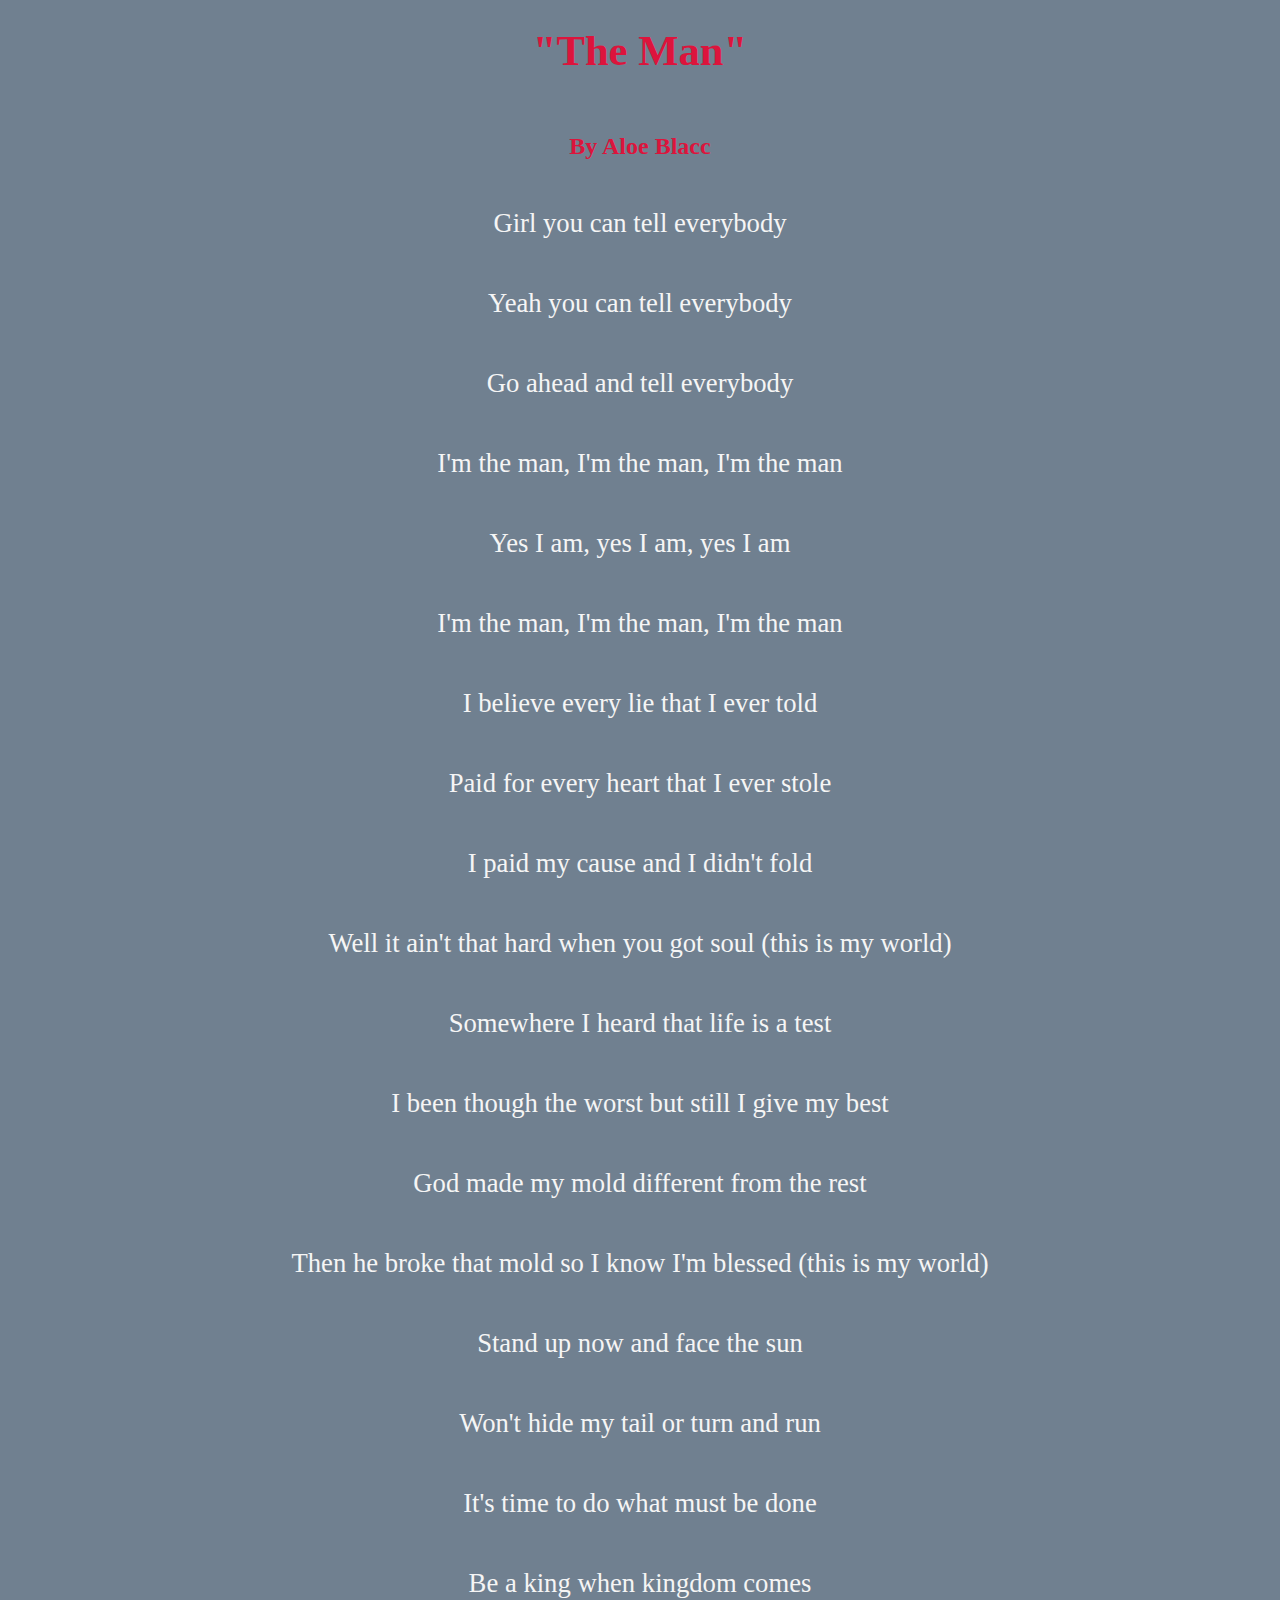
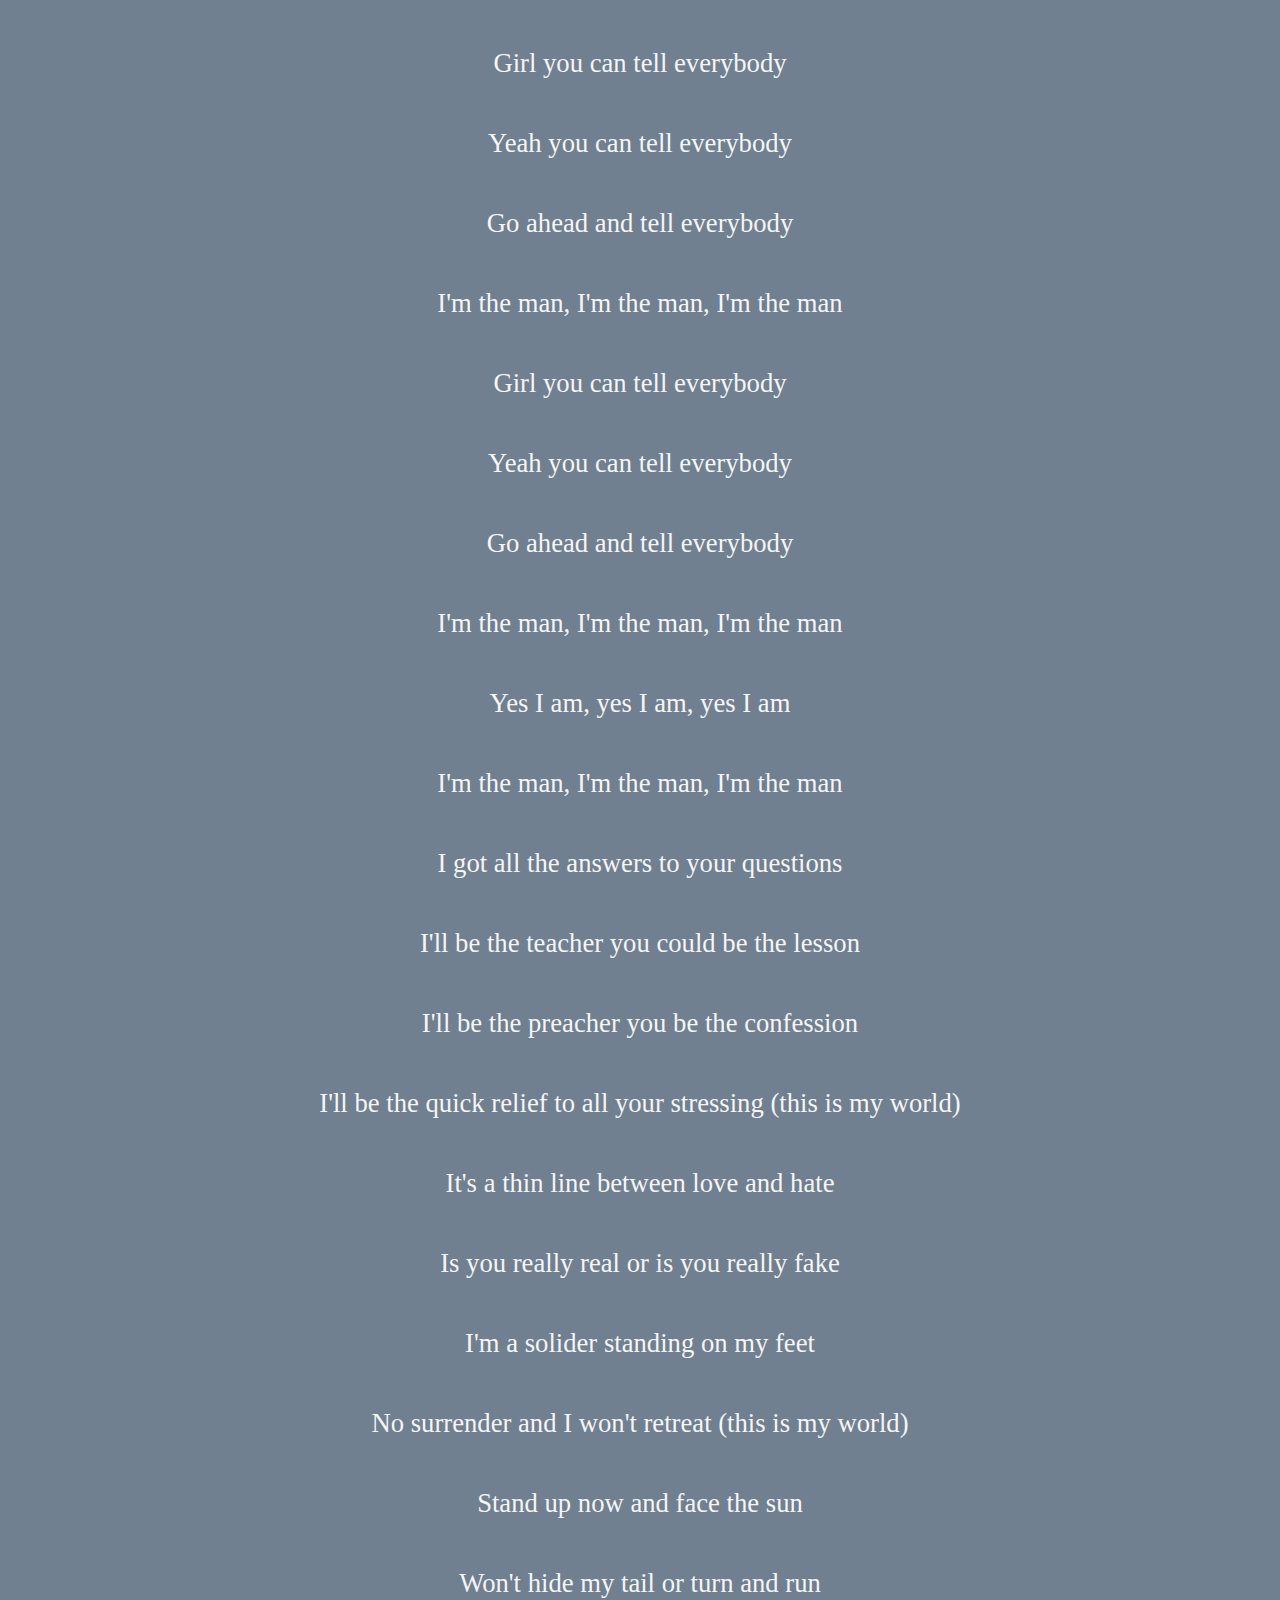
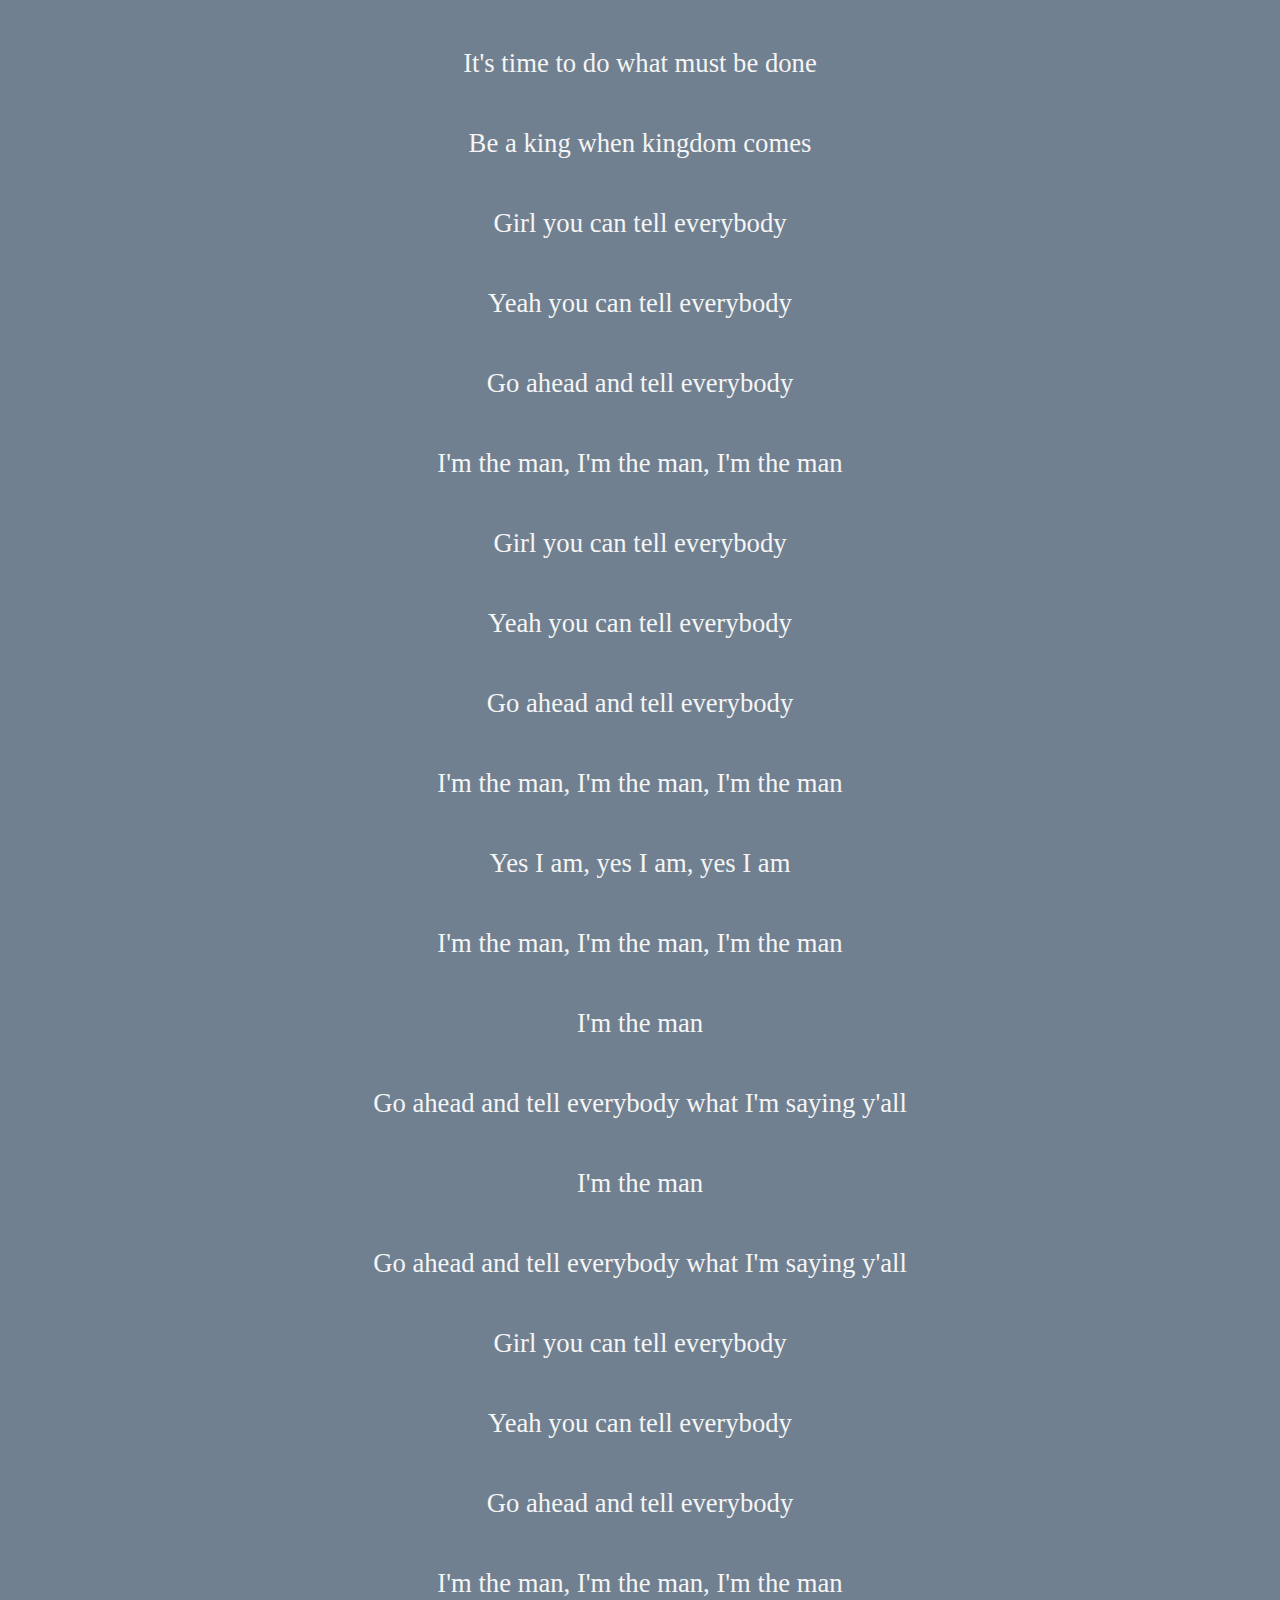
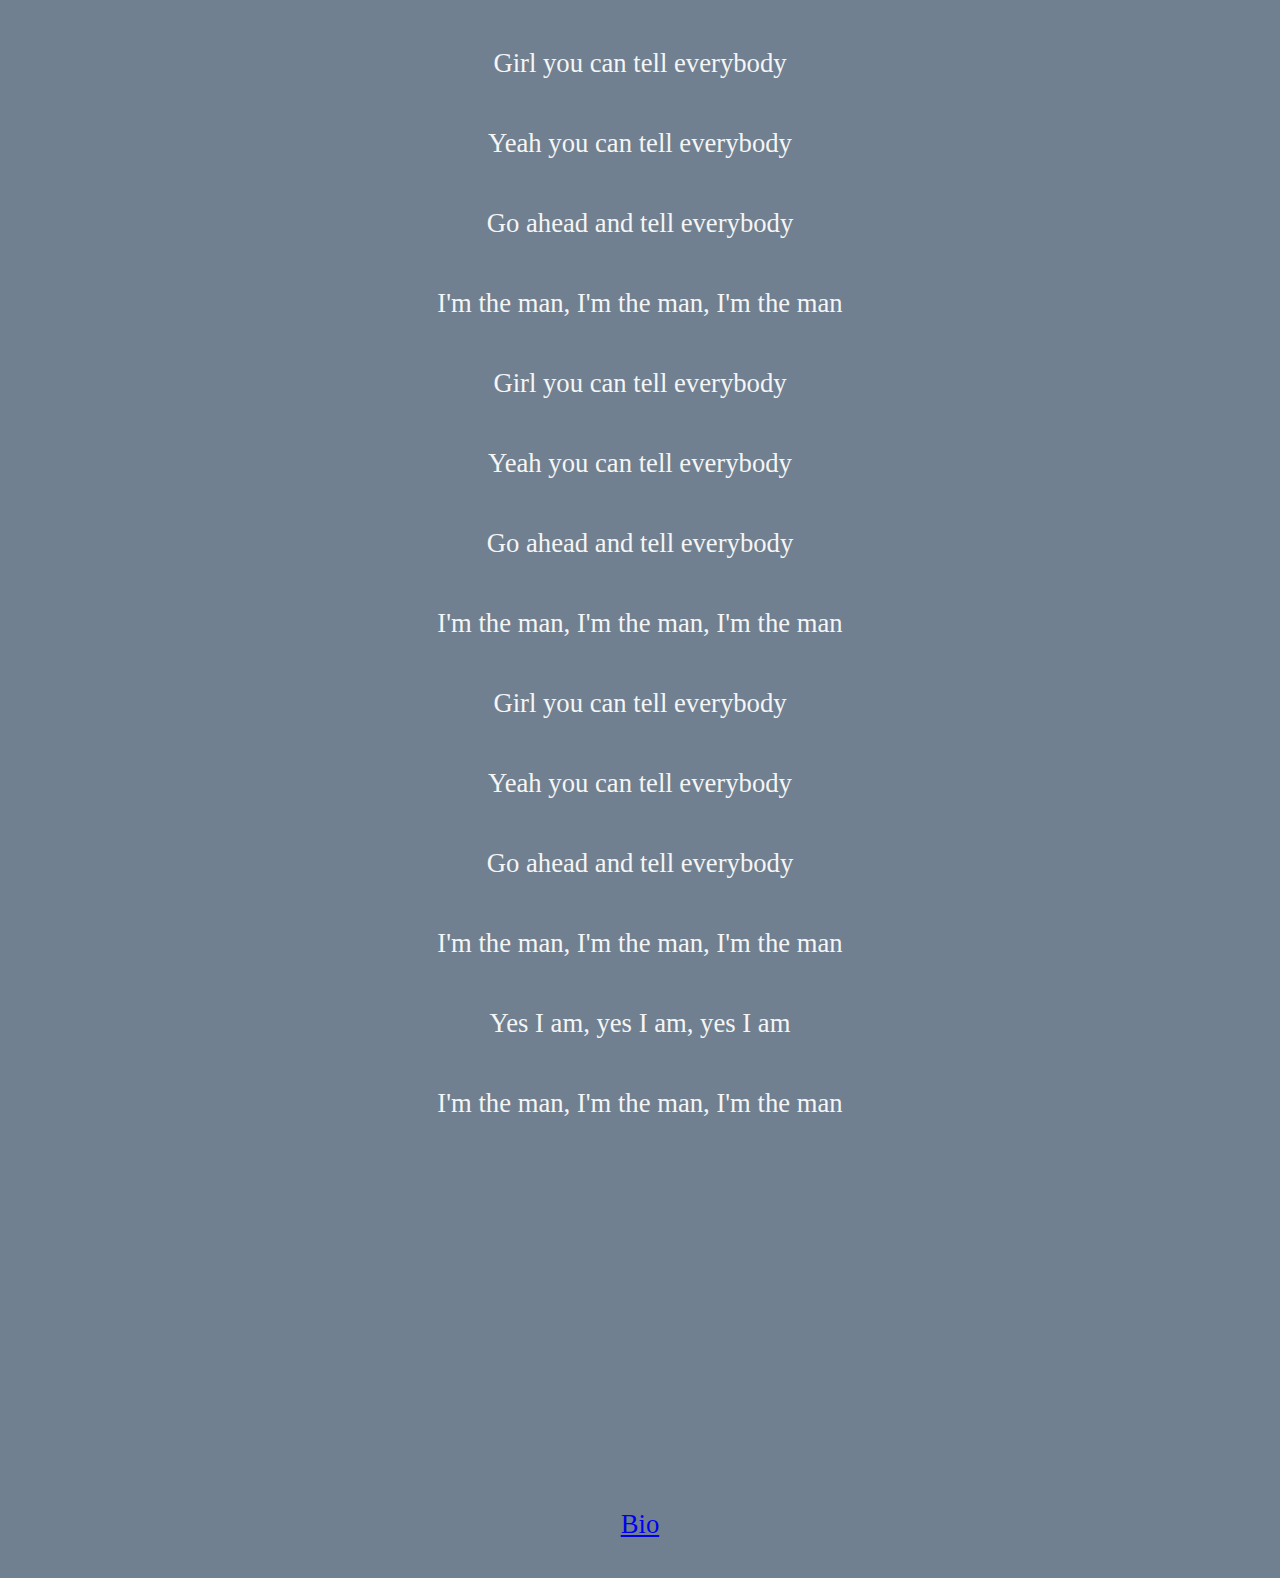
<file: lyrics.html>
<Doctype html>
<html lang="en">
	<head>
		<meta charset="utf-8" />
		<link rel="stylesheet" type="text/css"
		href="lyrics.css">
	</head>
<h1> "The Man" </h1>

<h2> By Aloe Blacc </h2>

<body>
<p> Girl you can tell everybody
<p> Yeah you can tell everybody
<p> Go ahead and tell everybody
<p> I'm the man, I'm the man, I'm the man
<p> Yes I am, yes I am, yes I am
<p> I'm the man, I'm the man, I'm the man 

<p> I believe every lie that I ever told
<p> Paid for every heart that I ever stole
<p> I paid my cause and I didn't fold
<p> Well it ain't that hard when you got soul (this is my world)
<p> Somewhere I heard that life is a test
<p> I been though the worst but still I give my best
<p> God made my mold different from the rest
<p> Then he broke that mold so I know I'm blessed (this is my world) 

<p> Stand up now and face the sun
<p> Won't hide my tail or turn and run
<p> It's time to do what must be done
<p> Be a king when kingdom comes 


<p> Girl you can tell everybody
<p> Yeah you can tell everybody
<p> Go ahead and tell everybody
<p> I'm the man, I'm the man, I'm the man 

<p> Girl you can tell everybody
<p> Yeah you can tell everybody
<p> Go ahead and tell everybody
<p> I'm the man, I'm the man, I'm the man
<p> Yes I am, yes I am, yes I am
<p> I'm the man, I'm the man, I'm the man 

<p> I got all the answers to your questions
<p> I'll be the teacher you could be the lesson
<p> I'll be the preacher you be the confession
<p> I'll be the quick relief to all your stressing (this is my world)
<p> It's a thin line between love and hate
<p> Is you really real or is you really fake
<p> I'm a solider standing on my feet
<p> No surrender and I won't retreat (this is my world)

<p> Stand up now and face the sun
<p> Won't hide my tail or turn and run
<p> It's time to do what must be done
<p> Be a king when kingdom comes 

<p> Girl you can tell everybody
<p> Yeah you can tell everybody
<p> Go ahead and tell everybody
<p> I'm the man, I'm the man, I'm the man
<p> Girl you can tell everybody
<p> Yeah you can tell everybody
<p> Go ahead and tell everybody
<p> I'm the man, I'm the man, I'm the man
<p> Yes I am, yes I am, yes I am
<p> I'm the man, I'm the man, I'm the man 

<p> I'm the man
<p> Go ahead and tell everybody what I'm saying y'all
<p> I'm the man
<p> Go ahead and tell everybody what I'm saying y'all 

<p> Girl you can tell everybody
<p> Yeah you can tell everybody
<p> Go ahead and tell everybody
<p> I'm the man, I'm the man, I'm the man
<p> Girl you can tell everybody
<p> Yeah you can tell everybody
<p> Go ahead and tell everybody
<p> I'm the man, I'm the man, I'm the man
<p> Girl you can tell everybody
<p> Yeah you can tell everybody
<p> Go ahead and tell everybody
<p> I'm the man, I'm the man, I'm the man
<p> Girl you can tell everybody
<p> Yeah you can tell everybody
<p> Go ahead and tell everybody
<p> I'm the man, I'm the man, I'm the man
<p> Yes I am, yes I am, yes I am
<p> I'm the man, I'm the man, I'm the man </p>


<iframe width="560" height="315" src="http://www.youtube.com/embed/fm660vIn8Tg" frameborder="0" allowfullscreen></iframe><br />

<p><a href="/index.html"> Bio </a> </p> 
</body>
</file>
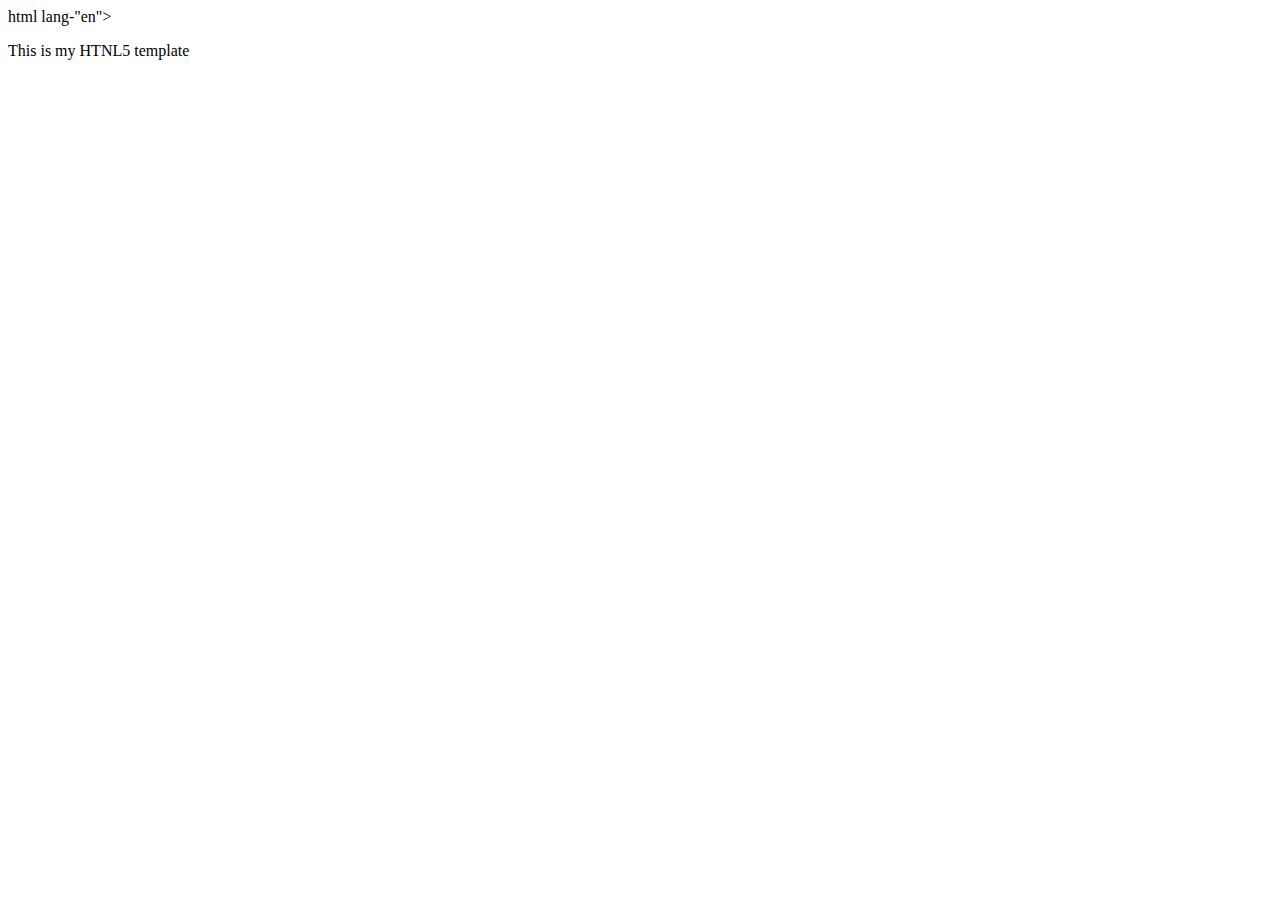
<file: template.html>
<!DOCTYPE html>

html lang-"en">
        <head>
                <meta charset="utf-8" />
                <title.Template</title>
        </head>
        <body>
                <p> This is my HTNL5 template</p>
        <body>
</html>
</file>
<file: lyrics.css>
body {
  font-family: 'Playfair Display', serif;
  font-weight: 400;
  font-size: 20pt;
  line-height: 2;
  text-align: center;
  color: #F5F5F5;
  Background: #708090;
}

h1 {
  font weight: 700;
  font-family: 'Playfair Display', serif;
  color: #DC143C;
  font-size: 32pt;
}

h2 {
  font-weight: 900;
  font-family: 'Playfair Display', serif;
  color: #DC143C;
  font-size: 18pt;
}
</file>
